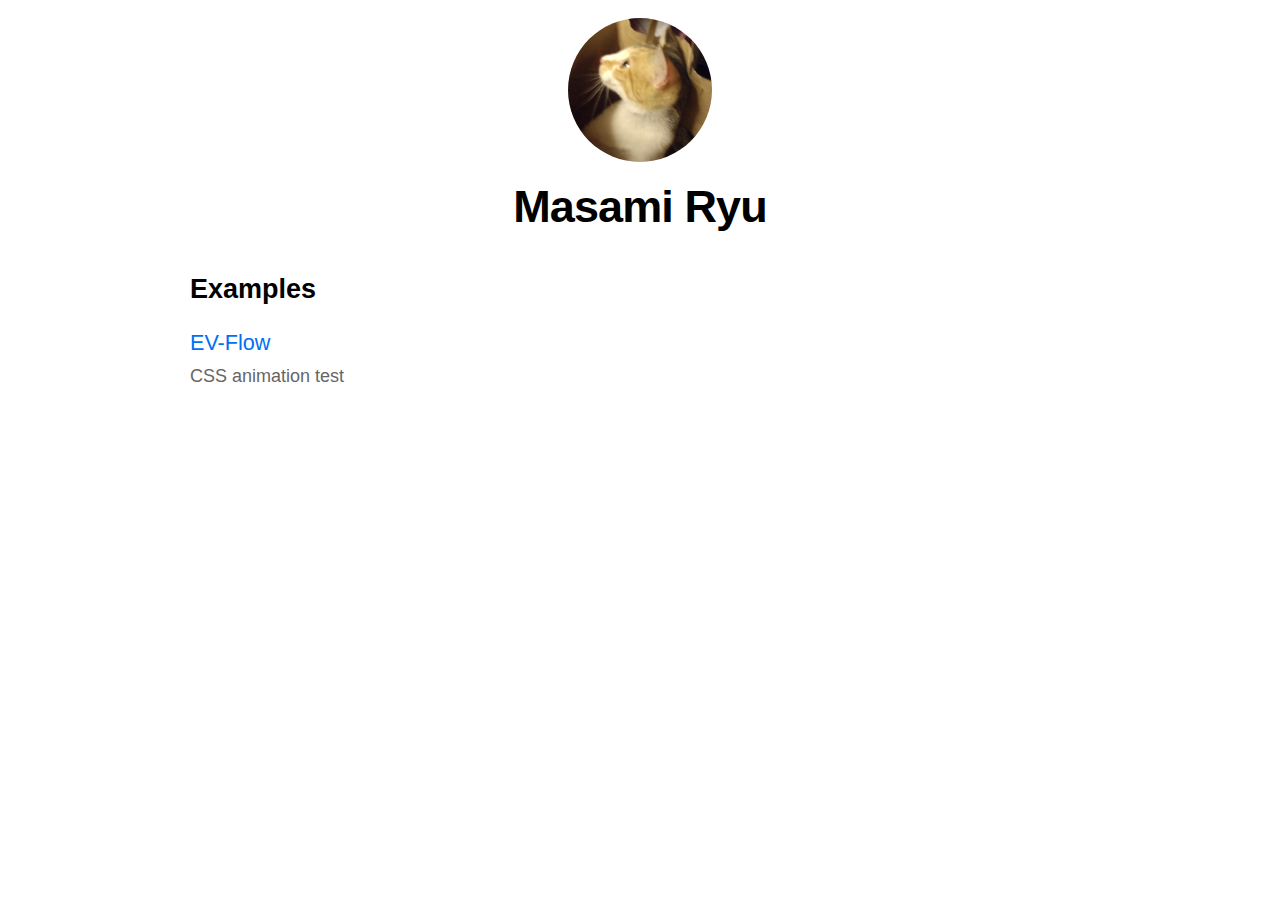
<file: index.html>
<!DOCTYPE html>
<html>

<head>
  <meta name="viewport" content="width=device-width" />
  <meta charSet="utf-8" />
  <link rel="icon" href="/favicon.ico" />
  <meta name="description" content="Learn how to build a personal website using Next.js" />
  <meta property="og:image"
    content="https://og-image.vercel.app/Next.js%20Sample%20Website.png?theme=light&amp;md=0&amp;fontSize=75px&amp;images=https%3A%2F%2Fassets.vercel.com%2Fimage%2Fupload%2Ffront%2Fassets%2Fdesign%2Fnextjs-black-logo.svg" />
  <meta name="og:title" content="Next.js Sample Website" />
  <meta name="twitter:card" content="summary_large_image" />
  <title>Next.js Sample Website</title>
  <meta name="next-head-count" content="8" />
  <link rel="preload" href="./_next/static/css/0275f6d90e7ad339.css" as="style" />
  <link rel="stylesheet" href="./_next/static/css/0275f6d90e7ad339.css" data-n-g="" />
  <link rel="preload" href="./_next/static/css/5c00266fde57d2d0.css" as="style" />
  <link rel="stylesheet" href="./_next/static/css/5c00266fde57d2d0.css" data-n-p="" /><noscript data-n-css=""></noscript>
  <script defer="" nomodule="" src="./_next/static/chunks/polyfills-5cd94c89d3acac5f.js"></script>
  <script src="./_next/static/chunks/webpack-69bfa6990bb9e155.js" defer=""></script>
  <script src="./_next/static/chunks/framework-5f4595e5518b5600.js" defer=""></script>
  <script src="./_next/static/chunks/main-a054bbf31fb90f6a.js" defer=""></script>
  <script src="./_next/static/chunks/pages/_app-ca6aae25bc99a05f.js" defer=""></script>
  <script src="./_next/static/chunks/376-ec1858ffe34cf863.js" defer=""></script>
  <script src="./_next/static/chunks/pages/index-d0406478d69365ef.js" defer=""></script>
  <script src="./_next/static/vYARpoLFu9qQ5x36f3lVf/_buildManifest.js" defer=""></script>
  <script src="./_next/static/vYARpoLFu9qQ5x36f3lVf/_ssgManifest.js" defer=""></script>
  <script src="./_next/static/vYARpoLFu9qQ5x36f3lVf/_middlewareManifest.js" defer=""></script>
</head>

<body>
  <div id="__next" data-reactroot="">
    <div class="layout_container__fbLkO">
      <header class="layout_header__kY0Lt"><img src="/images/profile.jpg" class="utils_borderCircle__s2nTm" height="144"
          width="144" alt="Masami Ryu" />
        <h1 class="utils_heading2Xl___9fFP">Masami Ryu</h1>
      </header>
      <main>
        <section class="utils_headingMd__gD1Ok utils_padding1px__PWQKR">
          <h2 class="utils_headingLg__5535D">Examples</h2>
          <ul class="utils_list__4Mu4l">
            <li class="utils_listItem__s2m6i"><a href="/examples/ev-flow">EV-Flow</a><br /><small
                class="utils_lightText__eUzGY">CSS animation test</small></li>
          </ul>
        </section>
      </main>
    </div>
  </div>
  <script id="__NEXT_DATA__"
    type="application/json">{"props":{"pageProps":{}},"page":"/","query":{},"buildId":"vYARpoLFu9qQ5x36f3lVf","nextExport":true,"autoExport":true,"isFallback":false,"scriptLoader":[]}</script>
</body>

</html>
</file>
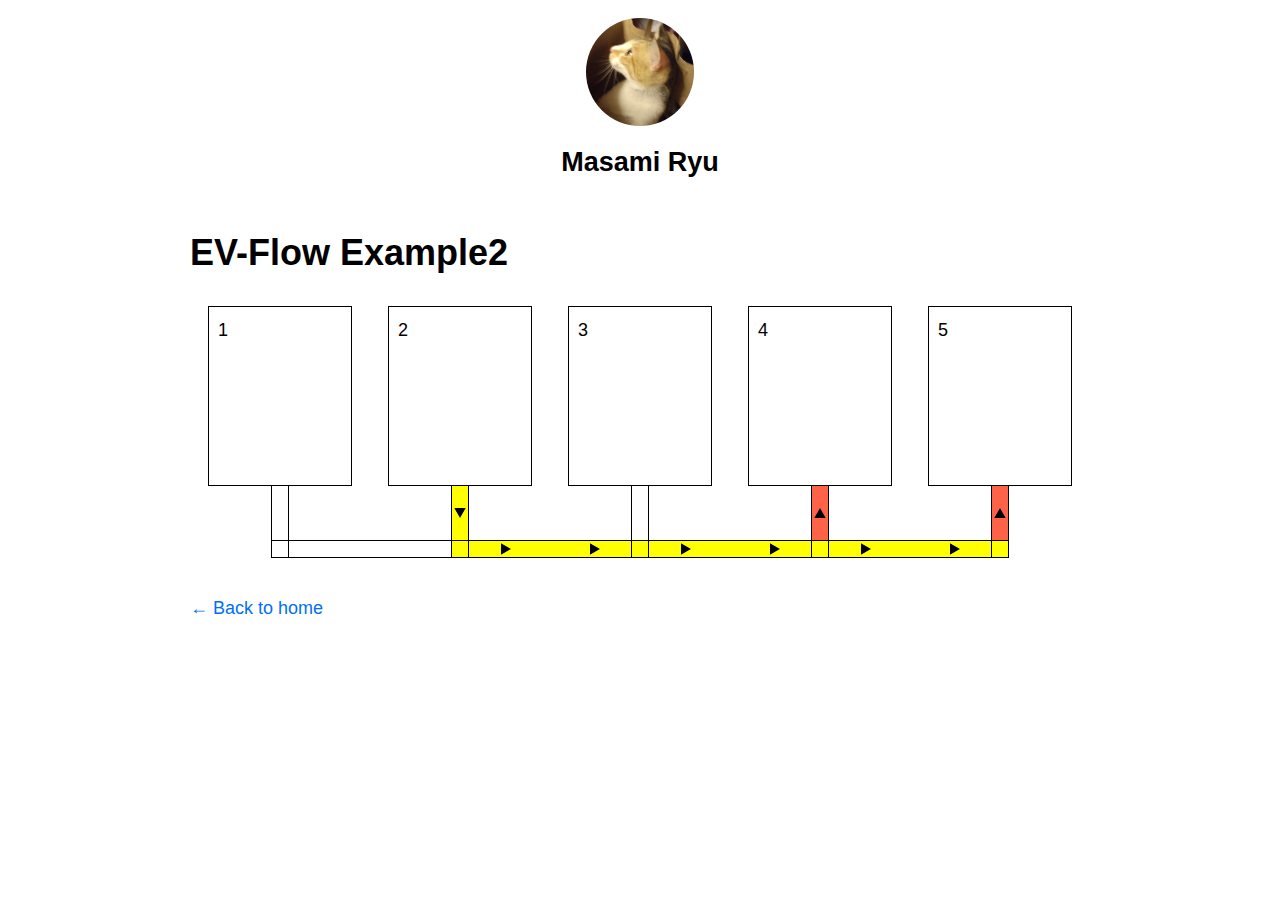
<file: examples/ev-flow.html>
<!DOCTYPE html>
<html>

<head>
  <meta name="viewport" content="width=device-width" />
  <meta charSet="utf-8" />
  <link rel="icon" href="/favicon.ico" />
  <meta name="description" content="Learn how to build a personal website using Next.js" />
  <meta property="og:image"
    content="https://og-image.vercel.app/Next.js%20Sample%20Website.png?theme=light&amp;md=0&amp;fontSize=75px&amp;images=https%3A%2F%2Fassets.vercel.com%2Fimage%2Fupload%2Ffront%2Fassets%2Fdesign%2Fnextjs-black-logo.svg" />
  <meta name="og:title" content="Next.js Sample Website" />
  <meta name="twitter:card" content="summary_large_image" />
  <title>EV-Flow Example2</title>
  <meta name="next-head-count" content="8" />
  <link rel="preload" href="../_next/static/css/0275f6d90e7ad339.css" as="style" />
  <link rel="stylesheet" href="../_next/static/css/0275f6d90e7ad339.css" data-n-g="" />
  <link rel="preload" href="../_next/static/css/ed06806747972d46.css" as="style" />
  <link rel="stylesheet" href="../_next/static/css/ed06806747972d46.css" data-n-p="" /><noscript data-n-css=""></noscript>
  <script defer="" nomodule="" src="../_next/static/chunks/polyfills-5cd94c89d3acac5f.js"></script>
  <script src="../_next/static/chunks/webpack-69bfa6990bb9e155.js" defer=""></script>
  <script src="../_next/static/chunks/framework-5f4595e5518b5600.js" defer=""></script>
  <script src="../_next/static/chunks/main-a054bbf31fb90f6a.js" defer=""></script>
  <script src="../_next/static/chunks/pages/_app-ca6aae25bc99a05f.js" defer=""></script>
  <script src="../_next/static/chunks/376-ec1858ffe34cf863.js" defer=""></script>
  <script src="../_next/static/chunks/pages/examples/ev-flow-4f3c26d761bfa14e.js" defer=""></script>
  <script src="../_next/static/vYARpoLFu9qQ5x36f3lVf/_buildManifest.js" defer=""></script>
  <script src="../_next/static/vYARpoLFu9qQ5x36f3lVf/_ssgManifest.js" defer=""></script>
  <script src="../_next/static/vYARpoLFu9qQ5x36f3lVf/_middlewareManifest.js" defer=""></script>
</head>

<body>
  <div id="__next" data-reactroot="">
    <div class="layout_container__fbLkO">
      <header class="layout_header__kY0Lt"><a href="/"><img src="/images/profile.jpg" class="utils_borderCircle__s2nTm"
            height="108" width="108" alt="Masami Ryu" /></a>
        <h2 class="utils_headingLg__5535D"><a class="utils_colorInherit__mSH_x" href="/">Masami Ryu</a></h2>
      </header>
      <main>
        <h1>EV-Flow Example2</h1>
        <div class="EVFlow_outerContainer__CdykB">
          <div class="EVFlow_boxSection__cpiXQ">
            <div class="EVFlow_box__CbjmJ">1</div>
            <div class="EVFlow_box__CbjmJ">2</div>
            <div class="EVFlow_box__CbjmJ">3</div>
            <div class="EVFlow_box__CbjmJ">4</div>
            <div class="EVFlow_box__CbjmJ">5</div>
          </div>
          <div class="EVFlow_middleWireSection__D9DLJ">
            <div class="">
              <div class="EVFlow_middleWire__vN_46"></div>
            </div>
            <div class="EVFlow_down__PDOe3">
              <div class="EVFlow_outMiddleWire__zdCl4">
                <div class="EVFlow_arrows__QNZwo"><img src="/images/arrow5.png" /></div>
                <div class="EVFlow_arrows__QNZwo"><img src="/images/arrow5.png" /></div>
              </div>
            </div>
            <div class="">
              <div class="EVFlow_middleWire__vN_46"></div>
            </div>
            <div class="EVFlow_up__imjKg">
              <div class="EVFlow_inMiddleWire__YjNPl">
                <div class="EVFlow_arrows__QNZwo"><img src="/images/arrow5.png" /></div>
                <div class="EVFlow_arrows__QNZwo"><img src="/images/arrow5.png" /></div>
              </div>
            </div>
            <div class="EVFlow_up__imjKg">
              <div class="EVFlow_inMiddleWire__YjNPl">
                <div class="EVFlow_arrows__QNZwo"><img src="/images/arrow5.png" /></div>
                <div class="EVFlow_arrows__QNZwo"><img src="/images/arrow5.png" /></div>
              </div>
            </div>
          </div>
          <div class="EVFlow_mainWireSection__hbgP5">
            <div class="EVFlow_wireLayer__oeaox">
              <div class="EVFlow_right__xactH EVFlow_mainWire__G_EAA"></div>
              <div class="EVFlow_right__xactH EVFlow_outMainWire__j7Mah">
                <div class="EVFlow_arrows__QNZwo"><img src="/images/arrow5.png" /><img src="/images/arrow5.png" /></div>
                <div class="EVFlow_arrows__QNZwo"><img src="/images/arrow5.png" /><img src="/images/arrow5.png" /></div>
              </div>
              <div class="EVFlow_right__xactH EVFlow_outMainWire__j7Mah">
                <div class="EVFlow_arrows__QNZwo"><img src="/images/arrow5.png" /><img src="/images/arrow5.png" /></div>
                <div class="EVFlow_arrows__QNZwo"><img src="/images/arrow5.png" /><img src="/images/arrow5.png" /></div>
              </div>
              <div class="EVFlow_right__xactH EVFlow_outMainWire__j7Mah">
                <div class="EVFlow_arrows__QNZwo"><img src="/images/arrow5.png" /><img src="/images/arrow5.png" /></div>
                <div class="EVFlow_arrows__QNZwo"><img src="/images/arrow5.png" /><img src="/images/arrow5.png" /></div>
              </div>
            </div>
            <div class="EVFlow_jointLayer__3haWM">
              <div class="EVFlow_joint__nsy2t"></div>
              <div class="EVFlow_outJoint__uEqDd"></div>
              <div class="EVFlow_outJoint__uEqDd"></div>
              <div class="EVFlow_outJoint__uEqDd"></div>
              <div class="EVFlow_outJoint__uEqDd"></div>
            </div>
          </div>
        </div>
      </main>
      <div class="layout_backToHome__9sjx_"><a href="/">← Back to home</a></div>
    </div>
  </div>
  <script id="__NEXT_DATA__"
    type="application/json">{"props":{"pageProps":{}},"page":"/examples/ev-flow","query":{},"buildId":"vYARpoLFu9qQ5x36f3lVf","nextExport":true,"autoExport":true,"isFallback":false,"scriptLoader":[]}</script>
</body>

</html>
</file>
<file: _next/static/css/0275f6d90e7ad339.css>
body,html{padding:0;margin:0;font-family:-apple-system,BlinkMacSystemFont,Segoe UI,Roboto,Oxygen,Ubuntu,Cantarell,Fira Sans,Droid Sans,Helvetica Neue,sans-serif;line-height:1.6;font-size:18px}*{box-sizing:border-box}a{color:#0070f3;text-decoration:none}a:hover{text-decoration:underline}img{max-width:100%;display:block}
</file>
<file: _next/static/css/5c00266fde57d2d0.css>
.layout_container__fbLkO{max-width:50rem;padding:0;margin:1rem auto 2rem}.layout_header__kY0Lt{display:flex;flex-direction:column;align-items:center}.layout_backToHome__9sjx_{margin:3rem 0 0}.utils_heading2Xl___9fFP{font-size:2.5rem;line-height:1.2}.utils_heading2Xl___9fFP,.utils_headingXl__u25Y2{font-weight:800;letter-spacing:-.05rem;margin:1rem 0}.utils_headingXl__u25Y2{font-size:2rem;line-height:1.3}.utils_headingLg__5535D{font-size:1.5rem;line-height:1.4;margin:1rem 0}.utils_headingMd__gD1Ok{font-size:1.2rem;line-height:1.5}.utils_borderCircle__s2nTm{border-radius:9999px}.utils_colorInherit__mSH_x{color:inherit}.utils_padding1px__PWQKR{padding-top:1px}.utils_list__4Mu4l{list-style:none;padding:0;margin:0}.utils_listItem__s2m6i{margin:0 0 1.25rem}.utils_lightText__eUzGY{color:#666}
</file>
<file: _next/static/css/ed06806747972d46.css>
.layout_container__fbLkO{max-width:50rem;padding:0;margin:1rem auto 2rem}.layout_header__kY0Lt{display:flex;flex-direction:column;align-items:center}.layout_backToHome__9sjx_{margin:3rem 0 0}.utils_heading2Xl___9fFP{font-size:2.5rem;line-height:1.2}.utils_heading2Xl___9fFP,.utils_headingXl__u25Y2{font-weight:800;letter-spacing:-.05rem;margin:1rem 0}.utils_headingXl__u25Y2{font-size:2rem;line-height:1.3}.utils_headingLg__5535D{font-size:1.5rem;line-height:1.4;margin:1rem 0}.utils_headingMd__gD1Ok{font-size:1.2rem;line-height:1.5}.utils_borderCircle__s2nTm{border-radius:9999px}.utils_colorInherit__mSH_x{color:inherit}.utils_padding1px__PWQKR{padding-top:1px}.utils_list__4Mu4l{list-style:none;padding:0;margin:0}.utils_listItem__s2m6i{margin:0 0 1.25rem}.utils_lightText__eUzGY{color:#666}.EVFlow_outerContainer__CdykB{width:100%;display:flex;border:0;flex-direction:column}.EVFlow_boxSection__cpiXQ,.EVFlow_middleWireSection__D9DLJ{width:100%;display:flex;border:0;justify-content:space-around}.EVFlow_middleWireSection__D9DLJ{height:3rem}.EVFlow_mainWireSection__hbgP5{border:0;position:relative}.EVFlow_wireLayer__oeaox{width:100%;display:flex;border:0;justify-content:center;position:absolute;z-index:-1}.EVFlow_jointLayer__3haWM{width:100%;display:flex;border:0;justify-content:space-around;position:absolute}.EVFlow_box__CbjmJ{width:8rem;height:10rem;border:1px solid #000;margin:0;padding:.5rem}.EVFlow_joint__nsy2t,.EVFlow_outJoint__uEqDd{border:1px solid #000;height:1rem;width:1rem;background-color:#fff}.EVFlow_outJoint__uEqDd{background-color:#ff0}.EVFlow_inMainWire__bjb6C,.EVFlow_mainWire__G_EAA,.EVFlow_outMainWire__j7Mah{border:1px solid #000;display:flex;align-items:center;overflow:hidden;position:relative;height:1rem;width:20%;flex-direction:row;background-color:#fff}.EVFlow_outMainWire__j7Mah{background-color:#ff0}.EVFlow_inMainWire__bjb6C{background-color:tomato}.EVFlow_inMiddleWire__YjNPl,.EVFlow_middleWire__vN_46,.EVFlow_outMiddleWire__zdCl4{border:1px solid #000;display:flex;align-items:center;overflow:hidden;position:relative;width:1rem;height:100%;border-top:0;border-bottom:0;flex-direction:column;background-color:#fff}.EVFlow_outMiddleWire__zdCl4{background-color:#ff0}.EVFlow_inMiddleWire__YjNPl{background-color:tomato}.EVFlow_arrows__QNZwo{position:absolute;display:flex;align-items:center;justify-content:space-around;-webkit-animation-duration:4s;animation-duration:4s;-webkit-animation-iteration-count:infinite;animation-iteration-count:infinite;-webkit-animation-timing-function:linear;animation-timing-function:linear}.EVFlow_arrows__QNZwo:last-child{visibility:hidden;-webkit-animation-delay:2s;animation-delay:2s}.EVFlow_down__PDOe3 img{transform:rotate(180deg)}.EVFlow_down__PDOe3 .EVFlow_arrows__QNZwo{height:100%;flex-direction:column;-webkit-animation-name:EVFlow_down_move__l_HaX;animation-name:EVFlow_down_move__l_HaX}@-webkit-keyframes EVFlow_down_move__l_HaX{0%{visibility:visible;transform:translateY(-100%)}to{visibility:visible;transform:translateY(100%)}}@keyframes EVFlow_down_move__l_HaX{0%{visibility:visible;transform:translateY(-100%)}to{visibility:visible;transform:translateY(100%)}}.EVFlow_up__imjKg .EVFlow_arrows__QNZwo{height:100%;flex-direction:column;-webkit-animation-name:EVFlow_up_move__n1wJO;animation-name:EVFlow_up_move__n1wJO}@-webkit-keyframes EVFlow_up_move__n1wJO{0%{visibility:visible;transform:translateY(100%)}to{visibility:visible;transform:translateY(-100%)}}@keyframes EVFlow_up_move__n1wJO{0%{visibility:visible;transform:translateY(100%)}to{visibility:visible;transform:translateY(-100%)}}.EVFlow_right__xactH img{transform:rotate(90deg)}.EVFlow_right__xactH .EVFlow_arrows__QNZwo{width:100%;flex-direction:row;-webkit-animation-name:EVFlow_right_move__KnaBK;animation-name:EVFlow_right_move__KnaBK;-webkit-animation-duration:8s;animation-duration:8s}.EVFlow_right__xactH .EVFlow_arrows__QNZwo:last-child{visibility:hidden;-webkit-animation-delay:4s;animation-delay:4s}@-webkit-keyframes EVFlow_right_move__KnaBK{0%{visibility:visible;transform:translateX(-100%)}to{visibility:visible;transform:translateX(100%)}}@keyframes EVFlow_right_move__KnaBK{0%{visibility:visible;transform:translateX(-100%)}to{visibility:visible;transform:translateX(100%)}}
</file>
